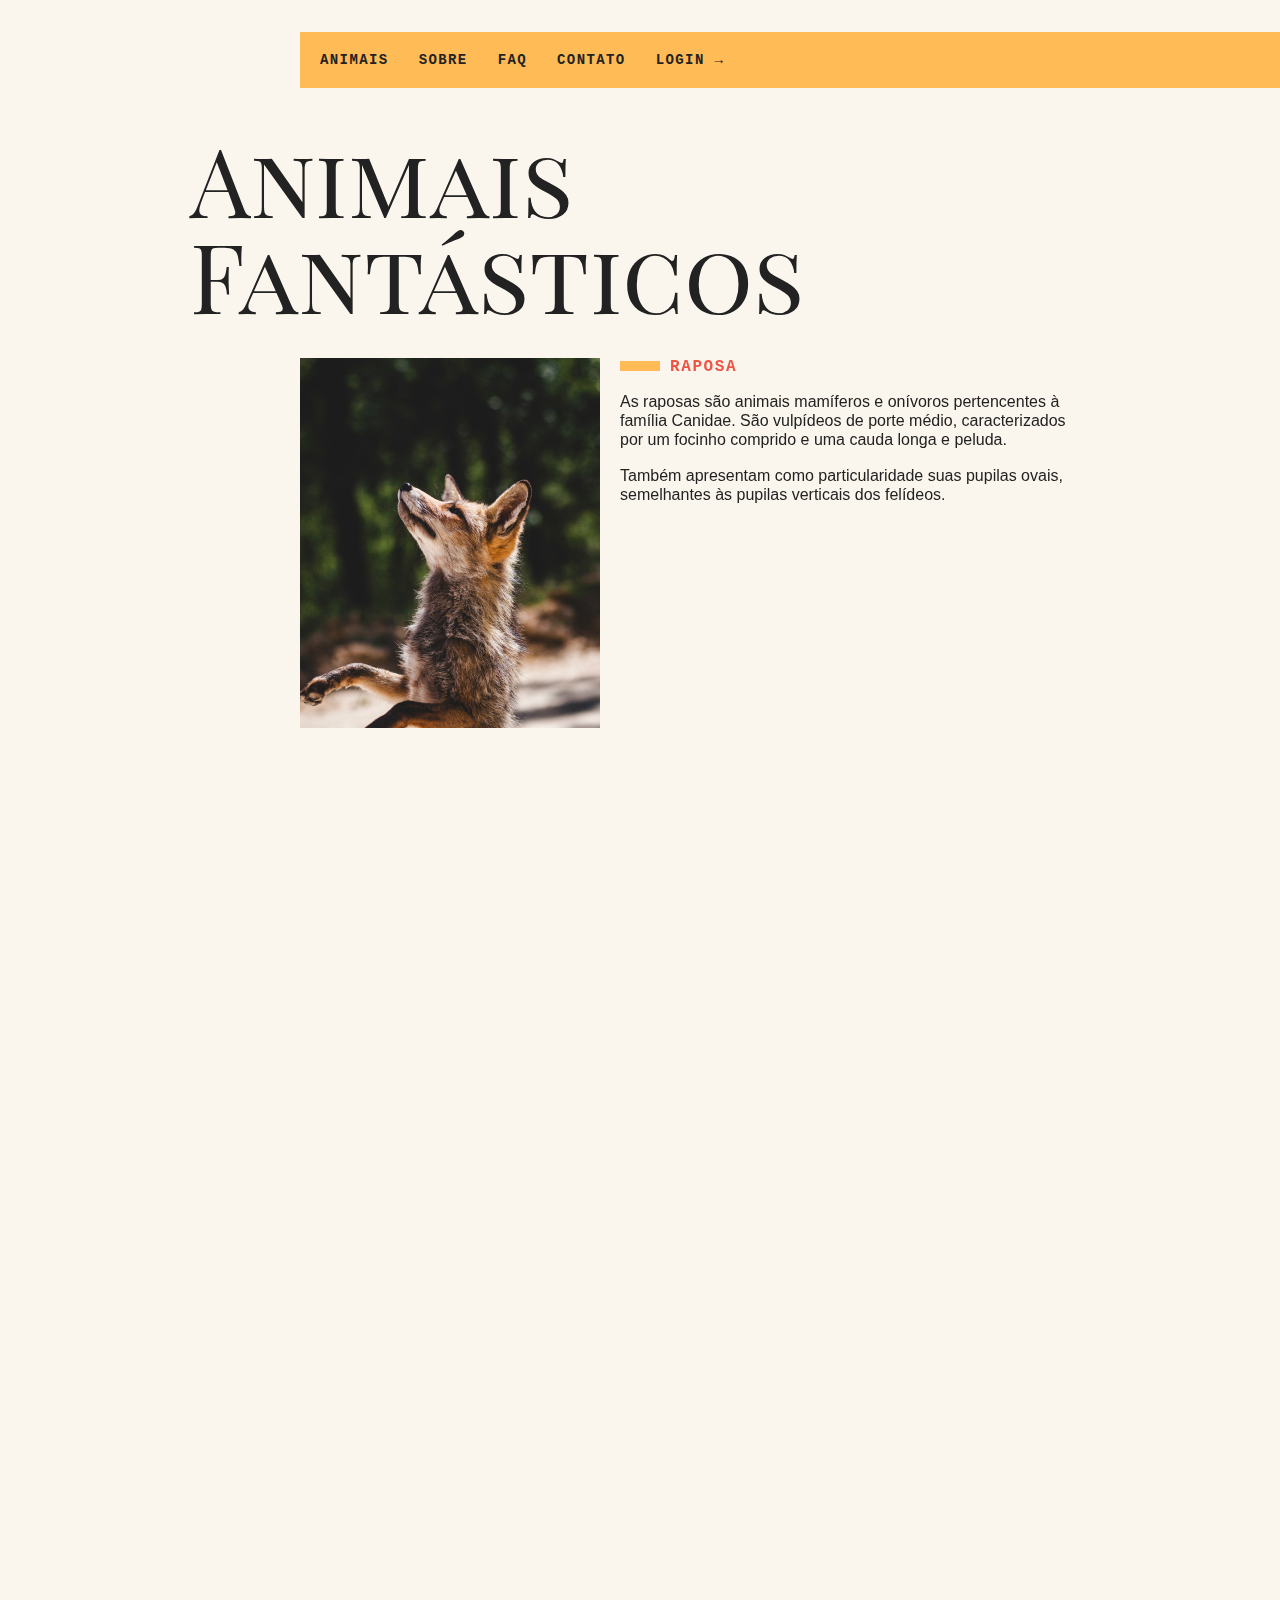
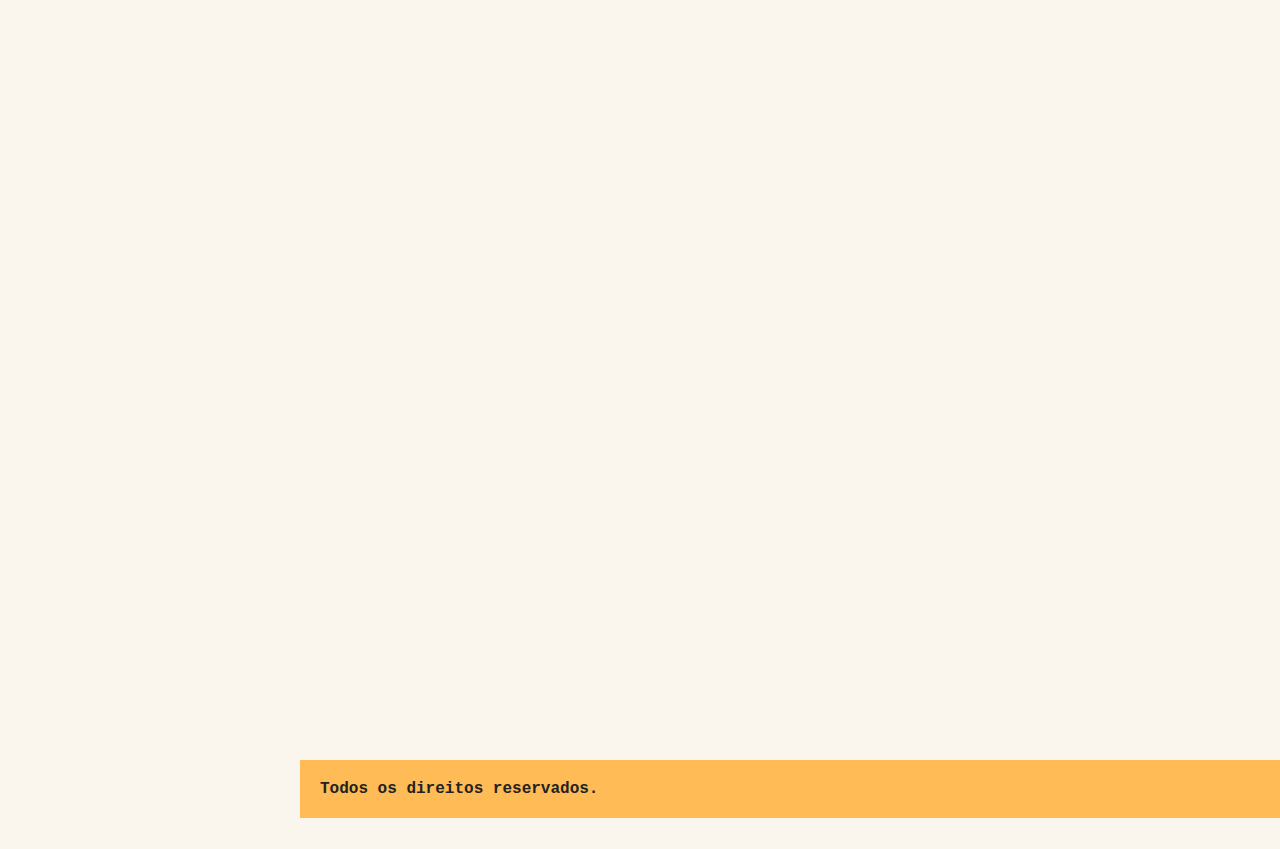
<file: index.html>
<!DOCTYPE html>
<html>
<head>
  <meta charset="utf-8" />
  <meta http-equiv="X-UA-Compatible" content="IE=edge">
  <title>Animais Fantásticos</title>
  <meta name="viewport" content="width=device-width, initial-scale=1">
  <link href="https://fonts.googleapis.com/css?family=Playfair+Display+SC" rel="stylesheet">
  <script>document.documentElement.className += ' js';</script>
  <link rel="stylesheet" type="text/css" href="css/style.css" />
</head>
<body>
  <div class="grid-container">
    <nav class="menu" data-menu="suave">
      <button data-menu="button" aria-expanded="false" aria-controls="menu">Menu</button>
      <ul data-menu="list" id="menu">
        <li><a href="#animais">Animais</a></li>
        <li data-dropdown>
          <a href="sobre.html">Sobre</a>
          <ul class="dropdown-menu">
            <li><a href="empresa.html">A Empresa</a></li>
            <li><a href="equipe.html">Equipe</a></li>
            <li><a href="socios.html">Sócios</a></li>
            <li><a href="investidores.html">Investidores</a></li>
          </ul>
        </li>
        <li><a href="#faq">Faq</a></li>
        <li><a href="#contato">Contato</a></li>
        <li><a data-modal="abrir" href="login.html">Login →</a></li>
      </ul>
    </nav>
    <section class="grid-section animais" data-anime="scroll" id="animais">
      <h1 class="titulo">Animais Fantásticos</h1>
      <ul class="animais-lista" data-tab="menu">
        <li>
          <img src="img/imagem1.jpg">
        </li>
        <li>
          <img src="img/imagem2.jpg">
        </li>
        <li>
          <img src="img/imagem3.jpg">
        </li>
        <li>
          <img src="img/imagem4.jpg">
        </li>
        <li>
          <img src="img/imagem5.jpg">
        </li>
        <li>
          <img src="img/imagem6.jpg">
        </li>
      </ul>
      <div class="animais-descricao" data-tab="content">
        <section data-anime="show-right">
          <h2>Raposa</h2>
          <p>As raposas são animais mamíferos e onívoros pertencentes à família Canidae. São vulpídeos de porte médio, caracterizados
            por um focinho comprido e uma cauda longa e peluda.</p>
          <p>Também apresentam como particularidade suas pupilas ovais, semelhantes às pupilas verticais dos felídeos.</p>
        </section>
        
        <section data-anime="show-right">
          <h2>Esquilo</h2>
          <p>As raposas são animais mamíferos e onívoros pertencentes à família Canidae. São vulpídeos de porte médio, caracterizados
            por um focinho comprido e uma cauda longa e peluda.</p>
          <p>Também apresentam como particularidade suas pupilas ovais, semelhantes às pupilas verticais dos felídeos.</p>
          <p>De cerca de 40 espécies reconhecidas como raposas, somente 12 pertencem ao gênero Vulpes das "raposas verdadeiras", do
            qual a raposa vermelha é a mais comum.</p>
          <p>Também apresentam como particularidade suas pupilas ovais, semelhantes às pupilas verticais dos felídeos.</p>
          <p>De cerca de 40 espécies reconhecidas como raposas, somente 12 pertencem ao gênero Vulpes das "raposas verdadeiras", do
            qual a raposa vermelha é a mais comum.</p>
          <p>Também apresentam como particularidade suas pupilas ovais, semelhantes às pupilas verticais dos felídeos.</p>
        </section>
        <section data-anime="show-down">
          <h2>Urso</h2>
          <p>As raposas são animais mamíferos e onívoros pertencentes à família Canidae. São vulpídeos de porte médio, caracterizados
            por um focinho comprido e uma cauda longa e peluda.</p>
          <p>Também apresentam como particularidade suas pupilas ovais, semelhantes às pupilas verticais dos felídeos.</p>
          <p>De cerca de 40 espécies reconhecidas como raposas, somente 12 pertencem ao gênero Vulpes das "raposas verdadeiras", do
            qual a raposa vermelha é a mais comum.</p>
          <p>Também apresentam como particularidade suas pupilas ovais, semelhantes às pupilas verticais dos felídeos.</p>
        </section>
        <section data-anime="show-down">
          <h2>Lobo</h2>
          <p>As raposas são animais mamíferos e onívoros pertencentes à família Canidae. São vulpídeos de porte médio, caracterizados
            por um focinho comprido e uma cauda longa e peluda.</p>
          <p>Também apresentam como particularidade suas pupilas ovais, semelhantes às pupilas verticais dos felídeos.</p>
          <p>De cerca de 40 espécies reconhecidas como raposas, somente 12 pertencem ao gênero Vulpes das "raposas verdadeiras", do
            qual a raposa vermelha é a mais comum.</p>
          <p>Também apresentam como particularidade suas pupilas ovais, semelhantes às pupilas verticais dos felídeos.</p>
        </section>
        <section data-anime="show-right">
          <h2>Macaco</h2>
          <p>As raposas são animais mamíferos e onívoros pertencentes à família Canidae. São vulpídeos de porte médio, caracterizados
            por um focinho comprido e uma cauda longa e peluda.</p>
          <p>Também apresentam como particularidade suas pupilas ovais, semelhantes às pupilas verticais dos felídeos.</p>
          <p>De cerca de 40 espécies reconhecidas como raposas, somente 12 pertencem ao gênero Vulpes das "raposas verdadeiras", do
            qual a raposa vermelha é a mais comum.</p>
          <p>Também apresentam como particularidade suas pupilas ovais, semelhantes às pupilas verticais dos felídeos.</p>
        </section>
        <section data-anime="show-right">
          <h2>Leão</h2>
          <p>As raposas são animais mamíferos e onívoros pertencentes à família Canidae. São vulpídeos de porte médio, caracterizados
            por um focinho comprido e uma cauda longa e peluda.</p>
          <p>Também apresentam como particularidade suas pupilas ovais, semelhantes às pupilas verticais dos felídeos.</p>
          <p>De cerca de 40 espécies reconhecidas como raposas, somente 12 pertencem ao gênero Vulpes das "raposas verdadeiras", do
            qual a raposa vermelha é a mais comum.</p>
          <p>Também apresentam como particularidade suas pupilas ovais, semelhantes às pupilas verticais dos felídeos.</p>
        </section>
      </div>
    </section>

    <section class="grid-section faq" data-anime="scroll" id="faq">
      <h1 class="titulo">FAQ</h1>
      <dl class="faq-lista" data-anime="accordion">
        <dt>Qual a idade dos animais?</dt>
        <dd>As raposas são animais mamíferos e onívoros pertencentes à família Canidae. São vulpídeos de porte médio, caracterizados por um focinho comprido e uma cauda longa e peluda.</dd>
        <dt>Eles são fantásticos?</dt>
        <dd>Também apresentam como particularidade suas pupilas ovais, semelhantes às pupilas verticais dos felídeos.</dd>
        <dt>Qual a diferença?</dt>
        <dd>As raposas são animais mamíferos e onívoros pertencentes à família Canidae. São vulpídeos de porte médio, caracterizados por um focinho comprido e uma cauda longa e peluda.</dd>
        <dt>Como proteger?</dt>
        <dd>Também apresentam como particularidade suas pupilas ovais, semelhantes às pupilas verticais dos felídeos.</dd>
      </dl>
    </section>

    <section class="grid-section numeros" data-anime="scroll">
      <h1 class="titulo">Números</h1>
      <div class="numeros-grid">
      </div>
    </section>

    <section class="grid-section contato" data-anime="scroll" id="contato">
      <h1 class="titulo">Contato</h1>
      <div class="mapa" data-tooltip aria-label="Endereço próximo ao estacionamento.">
        <img src="img/mapa.png">
      </div>
      <ul class="dados">
        <li>contato@origamid.com</li>
        <li>+55 (21) 9999-9999</li>
        <li>Rua do Conde, nº 21</li>
        <li>Rio de Janeiro - RJ</li>
        <li>Doe <span class="btc-preco">0</span> bitcoin para nos ajudar</li>
        <li data-semana="1,2,3,4,5" data-horario="8,18">Seg à Sex das 8 às 18</li>
      </ul>
    </section>

    <footer class="copy">
      <p>Todos os direitos reservados.</p>
    </footer>
  </div>

  <section class="modal-container" data-modal="container">
    <div class="modal">
      <button data-modal="fechar" class="fechar">X</button>
      <form action="">
        <label for="email">Email</label>
        <input type="text" for="email" id="email">
        <label for="senha">Senha</label>
        <input type="password" for="senha" id="senha">
        <button type="submit">Entrar</button>
      </form>
    </div>
  </section>
  <script src="main.js"></script>  
</body>
</html>
</file>
<file: css/style.css>
@import 'geral.css';
@import 'modal.css';
@import 'tooltip.css';
@import 'dropdown-menu.css';
@import 'menu-mobile.css';
@import 'numeros.css';
</file>
